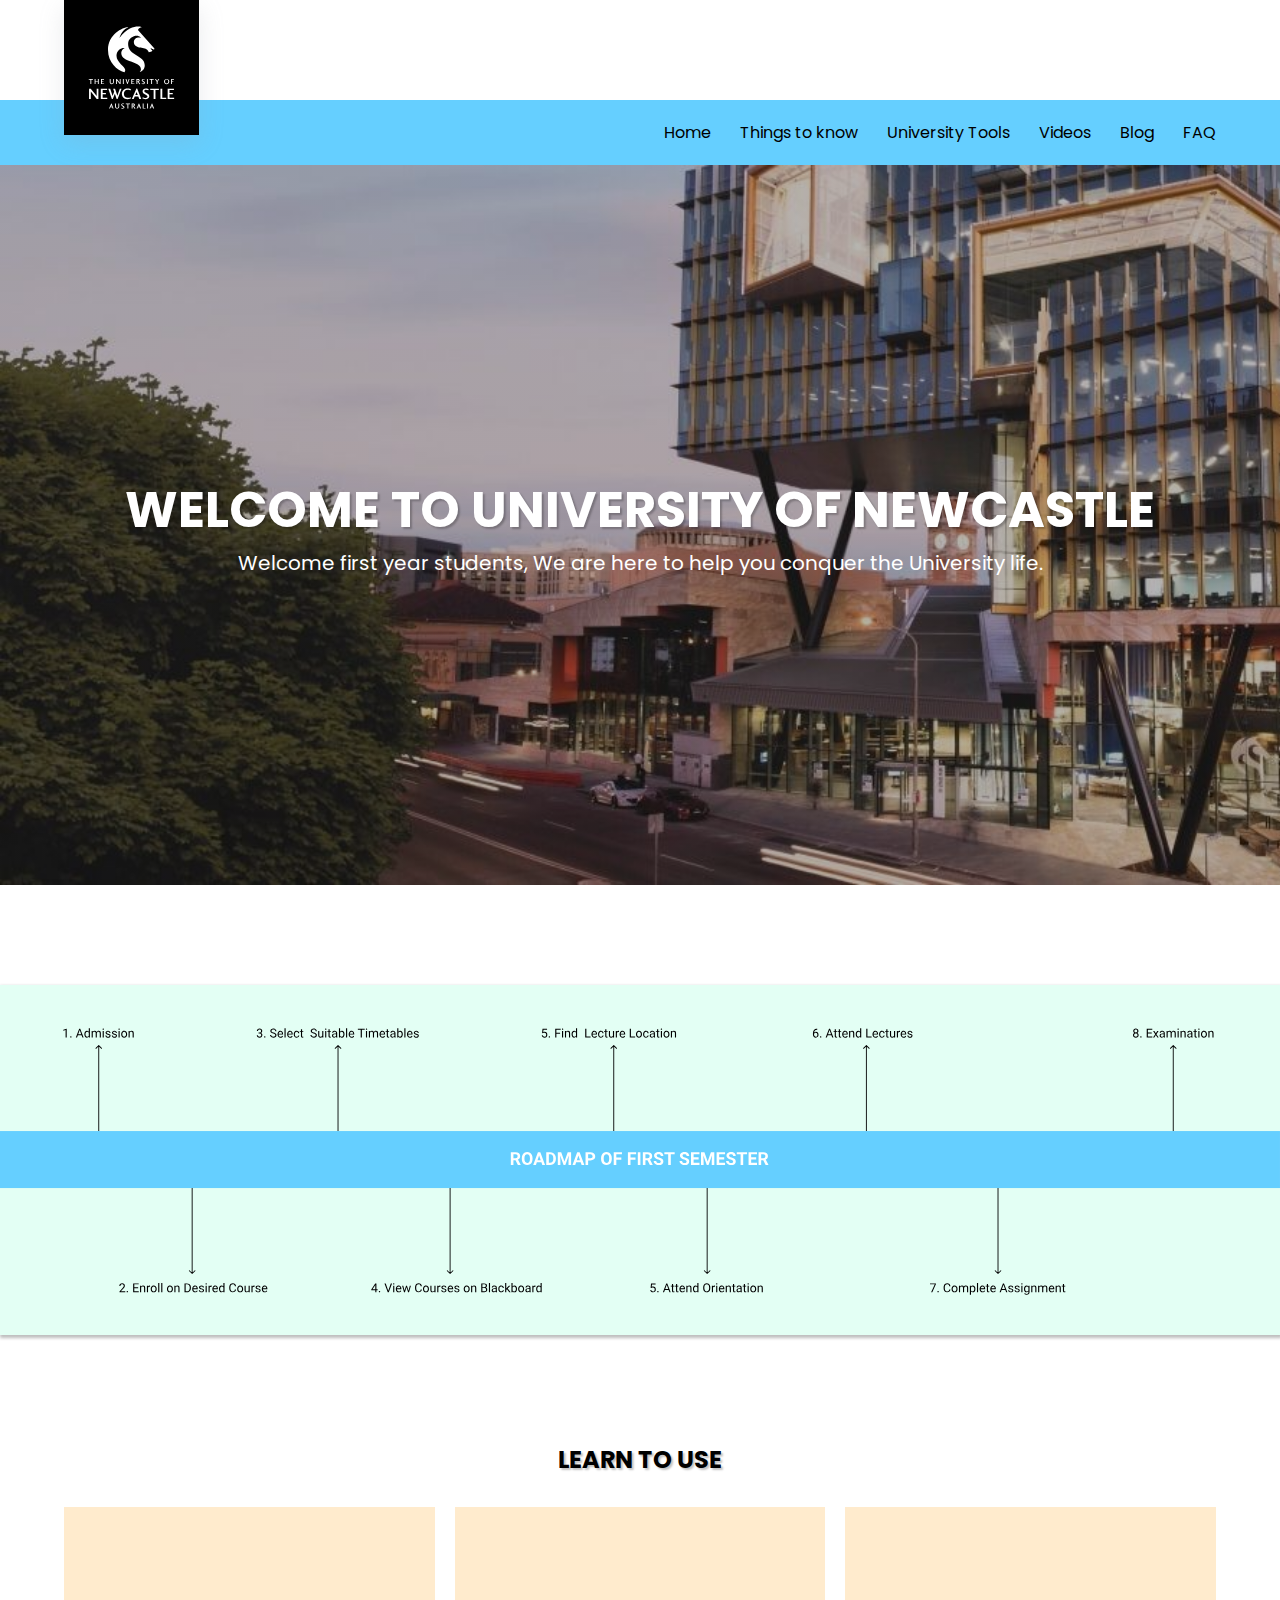
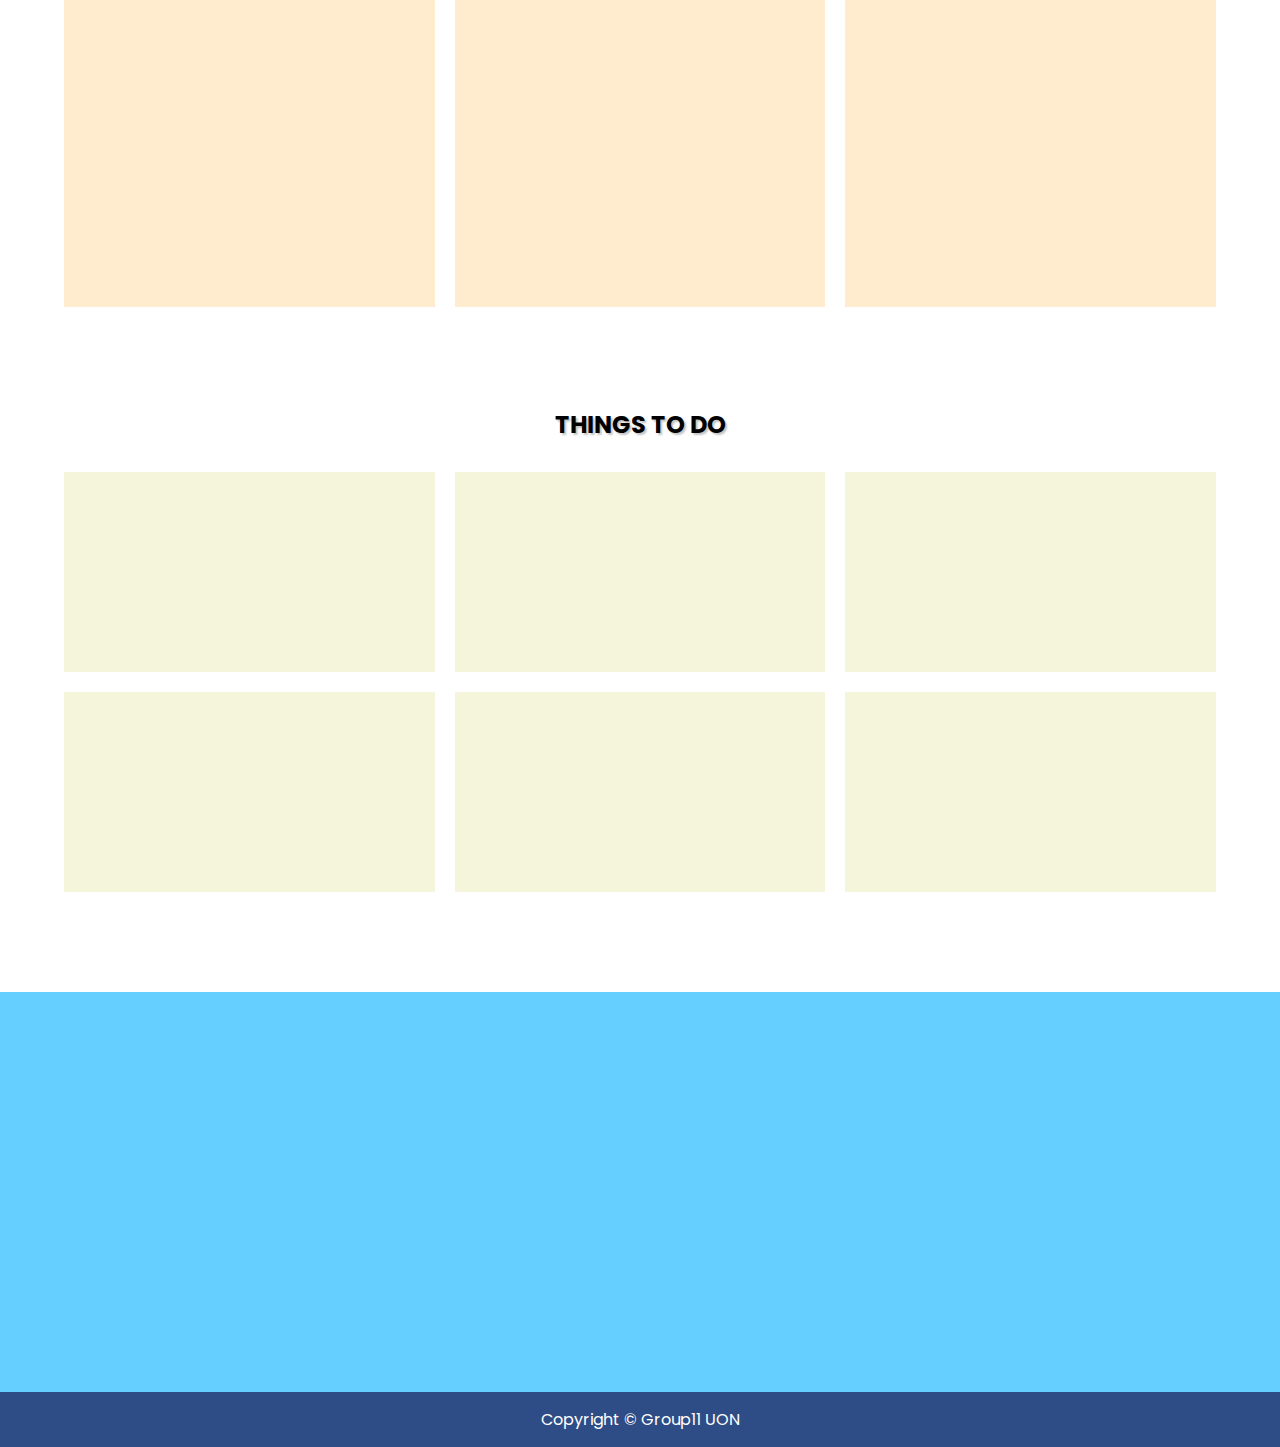
<file: index.html>
<!DOCTYPE html>
<html lang="en">
<head>
    <meta charset="UTF-8">
    <meta http-equiv="X-UA-Compatible" content="IE=edge">
    <meta name="viewport" content="width=device-width, initial-scale=1.0">

    <!-- google-fonts -->
    <link rel="preconnect" href="https://fonts.gstatic.com">
    <link href="https://fonts.googleapis.com/css2?family=Roboto:wght@100;300&display=swap" rel="stylesheet">

    <!-- bootstrap-cdn -->
    <!-- <link rel="stylesheet" href="https://maxcdn.bootstrapcdn.com/bootstrap/4.0.0/css/bootstrap.min.css" integrity="sha384-Gn5384xqQ1aoWXA+058RXPxPg6fy4IWvTNh0E263XmFcJlSAwiGgFAW/dAiS6JXm" crossorigin="anonymous">
    <script src="https://maxcdn.bootstrapcdn.com/bootstrap/4.0.0/js/bootstrap.min.js" integrity="sha384-JZR6Spejh4U02d8jOt6vLEHfe/JQGiRRSQQxSfFWpi1MquVdAyjUar5+76PVCmYl" crossorigin="anonymous"></script> -->

    <!-- customcss -->    
    <link rel="stylesheet" href="css/custom.css">

    <title>Uon</title>
</head>
<body>
    <!-- ------------------------- Header ----------------------------------- -->
    <div class="container">
        <div class="head">
            <a href="#"><img src="img/uon-logo-square.svg" alt="University of Newcastle" class="logo"></a>
        </div>
    </div>
    <div class="navigation">
        <div class="menu container">
            <a href="index.html">Home</a>
            <a href="thingstoknow.html">Things to know</a>
            <a href="universitytools.html">University Tools</a>
            <a href="videos.html">Videos</a>
            <a href="blog.html">Blog</a>
            <a href="faq.html">FAQ</a>
        </div>
    </div>
    <!-- -------------------------------------- Header ends -----------------------------  -->

    <!-- ---------------------------------------- Cover ---------------------------------------  -->
    <div class="cover">
        <div class="cover-text">
            <h2>WELCOME TO UNIVERSITY OF NEWCASTLE</h2>
            <p>Welcome first year students, We are here to help you conquer the University life.</p>
        </div>
    </div>

    <!-- --------------------------------- Cover ends ------------------------------------------------ -->
    <div class="roadmap">
        <img src="img/roadmap.svg" alt="">
    </div>
    <div class="learn container">
        <h2 class="title">Learn to use</h2>
        <div class="card-wrapper">
            <div class="card"></div>
            <div class="card"></div>
            <div class="card"></div>
        </div>
    </div>
    <div class="things container">
        <h2 class="title">Things to do</h2>
        <div class="things-wrapper">
            <div class="t-card"></div>
            <div class="t-card"></div>
            <div class="t-card"></div>
            <div class="t-card"></div>
            <div class="t-card"></div>
            <div class="t-card"></div>
        </div>
    </div>
    <div class="footer"></div>
    <div class="copyright">Copyright © Group11 UON</div>
</body>
</html>
</file>
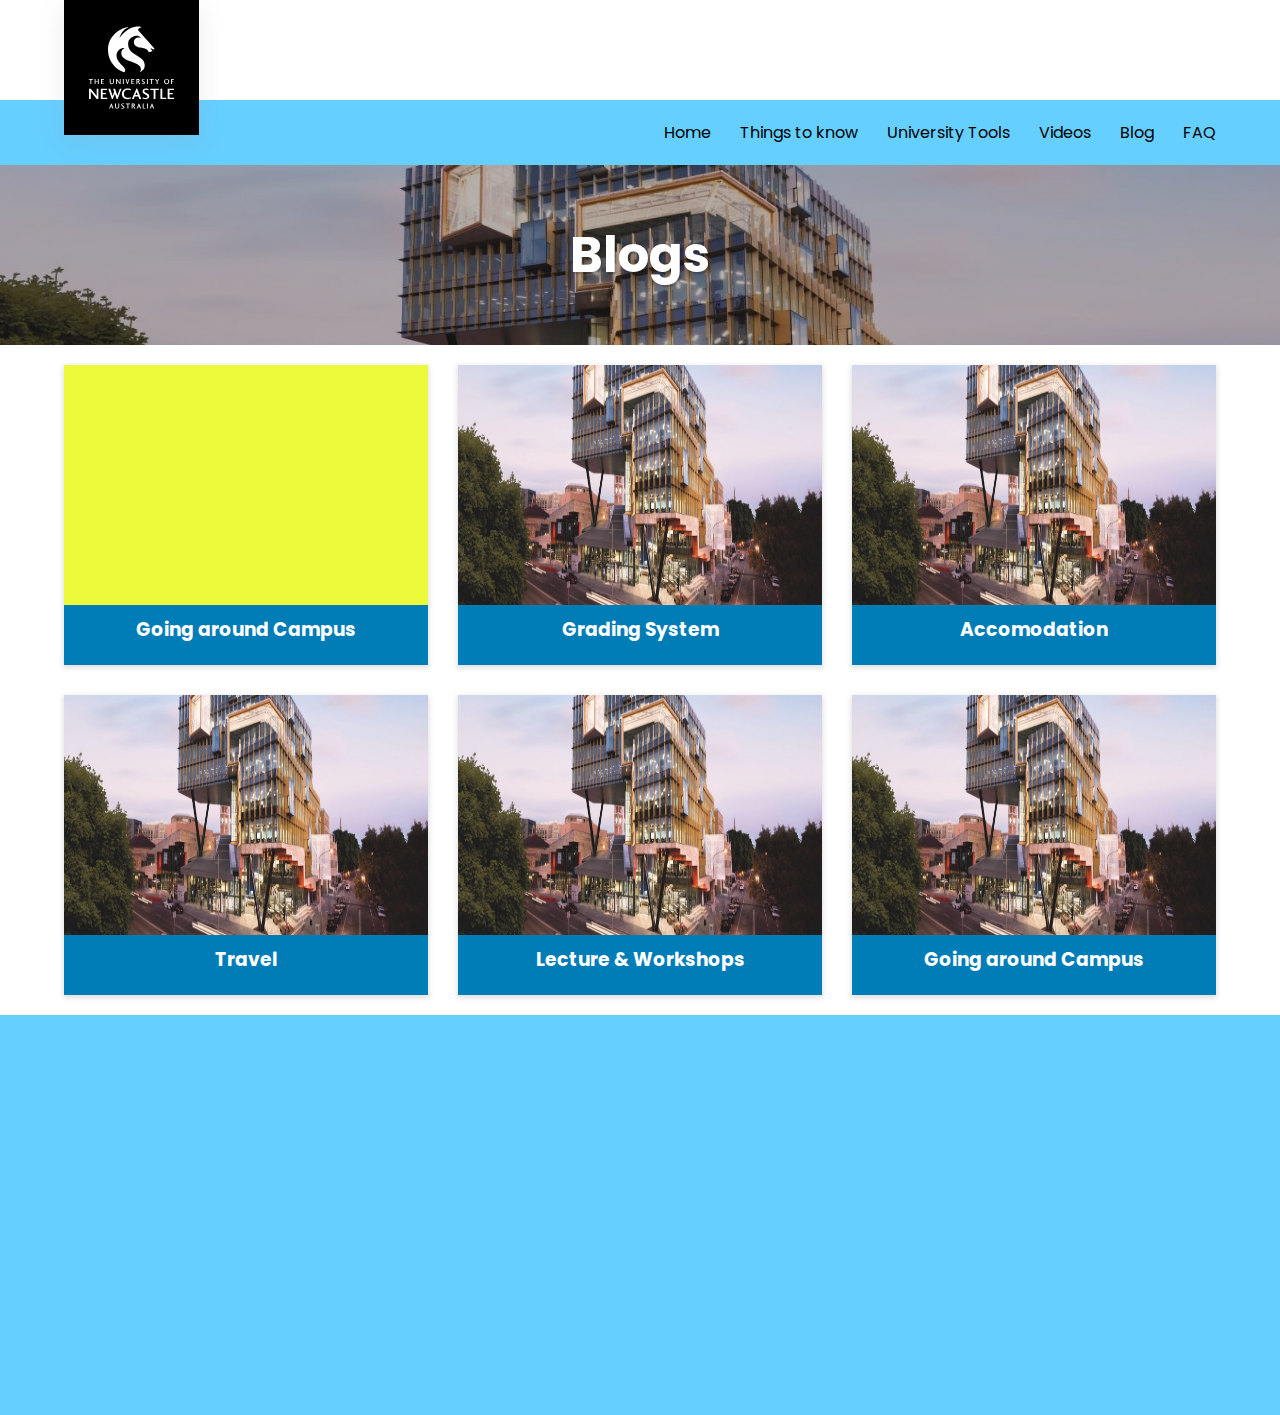
<file: blog.html>
<!DOCTYPE html>
<html lang="en">

<head>
    <meta charset="UTF-8">
    <meta http-equiv="X-UA-Compatible" content="IE=edge">
    <meta name="viewport" content="width=device-width, initial-scale=1.0">

    <!-- google-fonts -->
    <link rel="preconnect" href="https://fonts.gstatic.com">
    <link href="https://fonts.googleapis.com/css2?family=Roboto:wght@100;300&display=swap" rel="stylesheet">

    <!-- bootstrap-cdn -->
    <!-- <link rel="stylesheet" href="https://maxcdn.bootstrapcdn.com/bootstrap/4.0.0/css/bootstrap.min.css" integrity="sha384-Gn5384xqQ1aoWXA+058RXPxPg6fy4IWvTNh0E263XmFcJlSAwiGgFAW/dAiS6JXm" crossorigin="anonymous">
    <script src="https://maxcdn.bootstrapcdn.com/bootstrap/4.0.0/js/bootstrap.min.js" integrity="sha384-JZR6Spejh4U02d8jOt6vLEHfe/JQGiRRSQQxSfFWpi1MquVdAyjUar5+76PVCmYl" crossorigin="anonymous"></script> -->

    <!-- customcss -->
    <link rel="stylesheet" href="css/custom.css">

    <title>Uon</title>
</head>

<body>
    <!-- ------------------------- Header ----------------------------------- -->
    <div class="container">
        <div class="head">
            <a href="#"><img src="img/uon-logo-square.svg" alt="University of Newcastle" class="logo"></a>
        </div>
    </div>
    <div class="navigation">
        <div class="menu container">
            <a href="index.html">Home</a>
            <a href="thingstoknow.html">Things to know</a>
            <a href="universitytools.html">University Tools</a>
            <a href="videos.html">Videos</a>
            <a href="blog.html">Blog</a>
            <a href="faq.html">FAQ</a>
        </div>
    </div>
    <!-- -------------------------------------- Header ends -----------------------------  -->

    <!-- ---------------------------------------- banner ---------------------------------------  -->
    <div class="banner">
        <div class="banner-text">
            <h2>Blogs</h2>
        </div>
    </div>

    <!-- --------------------------------- banner ends ------------------------------------------------ -->
    <div class="container">
        <div class="blog-wrapper">
            <a href="singlepost.html">
                <div class="blog-card">
                    <div class="color"></div>
                    <h3 class="b-title">Going around Campus</h3>
                </div>
            </a>
            <a href="singlepost.html">
                <div class="blog-card">
                    <div class="color">
                        <img src="img/cover.jpg" alt="" srcset="">
                    </div>
                    <h3 class="b-title">Grading System</h3>
                </div>
            </a>
            <a href="singlepost.html">
                <div class="blog-card">
                    <div class="color">
                        <img src="img/cover.jpg" alt="" srcset="">
                    </div>
                    <h3 class="b-title">Accomodation</h3>
                </div>
            </a>
            <a href="singlepost.html">
                <div class="blog-card">
                    <div class="color">
                        <img src="img/cover.jpg" alt="" srcset="">
                    </div>
                    <h3 class="b-title">Travel</h3>
                </div>
            </a>
            <a href="singlepost.html">
                <div class="blog-card">
                    <div class="color">
                        <img src="img/cover.jpg" alt="" srcset="">
                    </div>
                    <h3 class="b-title">Lecture & Workshops</h3>
                </div>
            </a>
            <a href="singlepost.html">
                <div class="blog-card">
                    <div class="color">
                        <img src="img/cover.jpg" alt="" srcset="">
                    </div>
                    <h3 class="b-title">Going around Campus</h3>
                </div>
            </a>
            
        </div>
    </div>
    <div class="footer"></div>

</body>
</file>
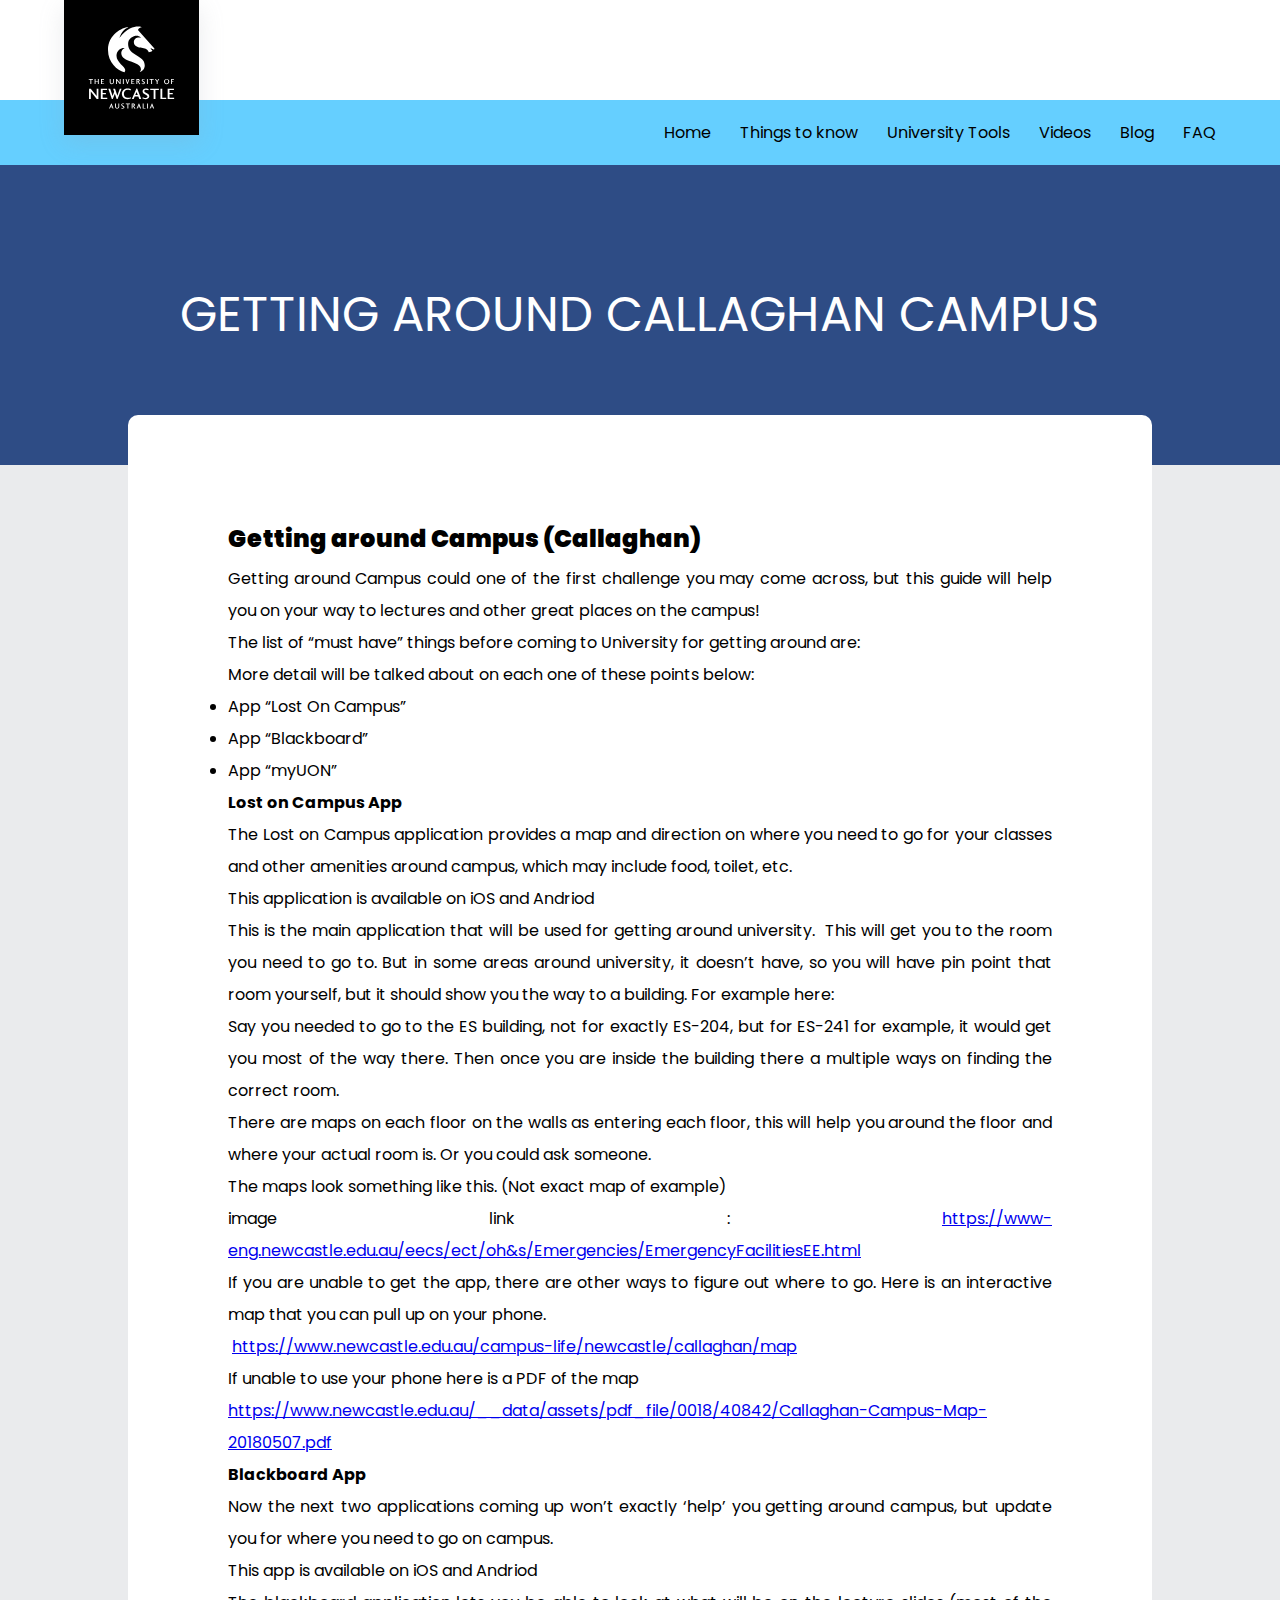
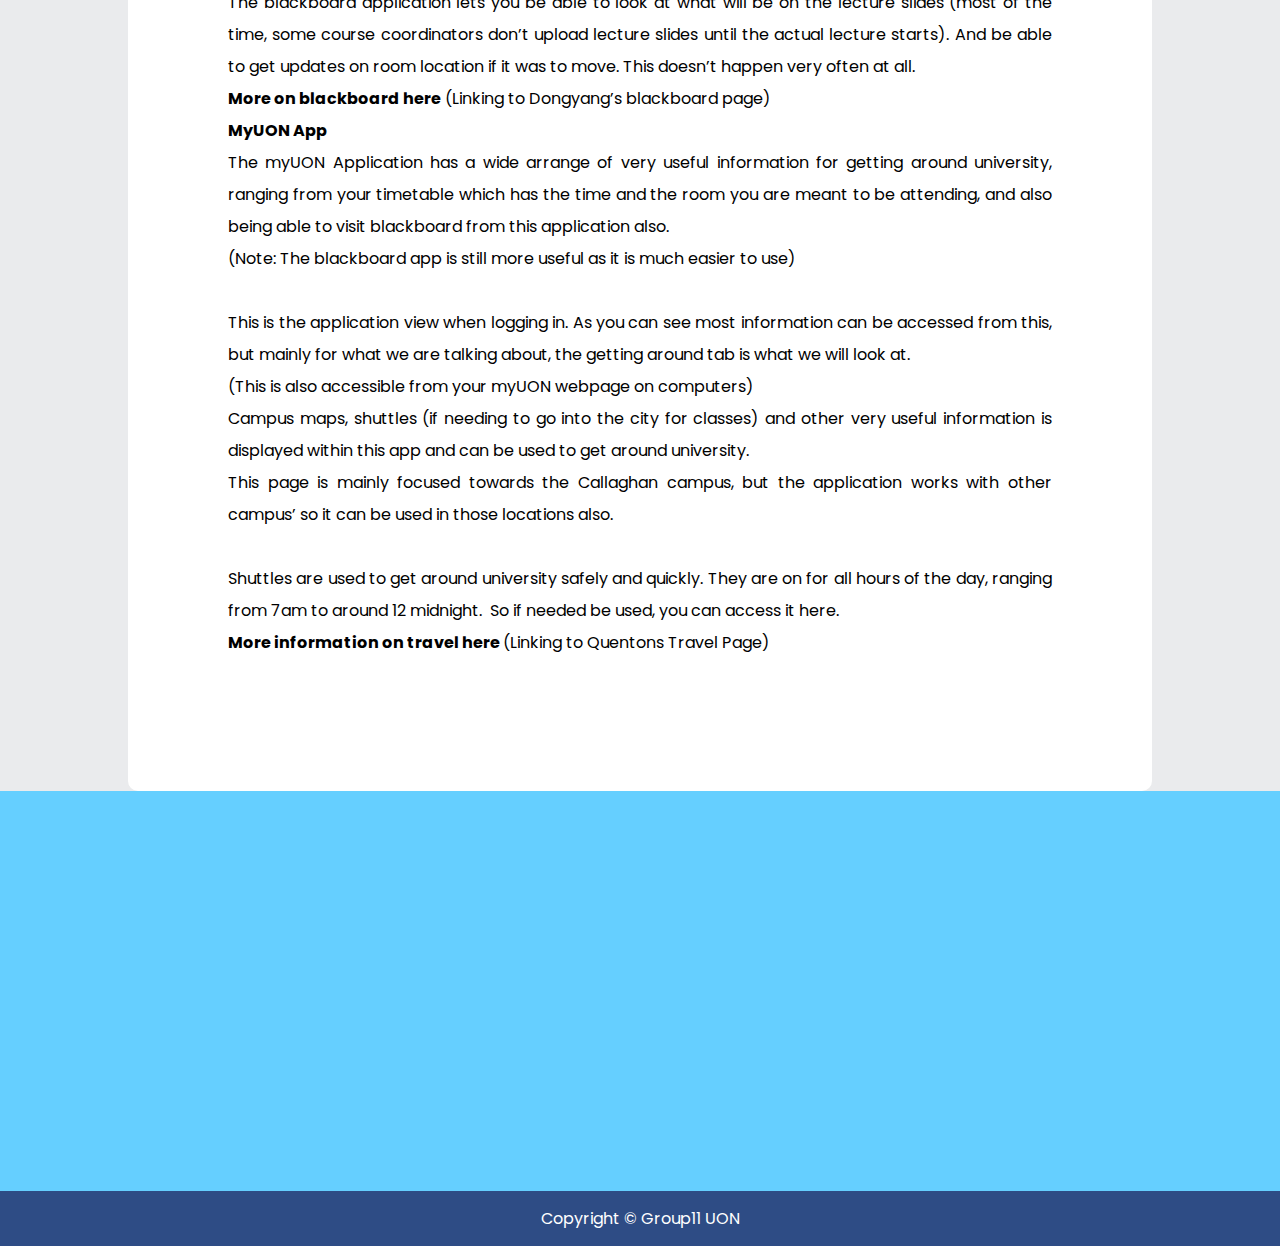
<file: singlepost.html>
<!DOCTYPE html>
<html lang="en">

<head>
    <meta charset="UTF-8">
    <meta http-equiv="X-UA-Compatible" content="IE=edge">
    <meta name="viewport" content="width=device-width, initial-scale=1.0">

    <!-- google-fonts -->
    <link rel="preconnect" href="https://fonts.gstatic.com">
    <link href="https://fonts.googleapis.com/css2?family=Roboto:wght@100;300&display=swap" rel="stylesheet">

    <!-- bootstrap-cdn -->
    <!-- <link rel="stylesheet" href="https://maxcdn.bootstrapcdn.com/bootstrap/4.0.0/css/bootstrap.min.css" integrity="sha384-Gn5384xqQ1aoWXA+058RXPxPg6fy4IWvTNh0E263XmFcJlSAwiGgFAW/dAiS6JXm" crossorigin="anonymous">
    <script src="https://maxcdn.bootstrapcdn.com/bootstrap/4.0.0/js/bootstrap.min.js" integrity="sha384-JZR6Spejh4U02d8jOt6vLEHfe/JQGiRRSQQxSfFWpi1MquVdAyjUar5+76PVCmYl" crossorigin="anonymous"></script> -->

    <!-- customcss -->
    <link rel="stylesheet" href="css/custom.css">

    <title>Uon</title>
</head>

<body>
    <!-- ------------------------- Header ----------------------------------- -->
    <div class="container">
        <div class="head">
            <a href="#"><img src="img/uon-logo-square.svg" alt="University of Newcastle" class="logo"></a>
        </div>
    </div>
    <div class="navigation">
        <div class="menu container">
            <a href="index.html">Home</a>
            <a href="thingstoknow.html">Things to know</a>
            <a href="universitytools.html">University Tools</a>
            <a href="videos.html">Videos</a>
            <a href="blog.html">Blog</a>
            <a href="faq.html">FAQ</a>
        </div>
    </div>
    <!-- -------------------------------------- Header ends -----------------------------  -->

    <!-- ----------------------------------- Blog Content ------------------------------------------------ -->
    <div class="blog-background">
        <h1 class="post-title">Getting around Callaghan Campus</h1>
        <div class="blog-content">
            <h2 style="text-align: justify;"><strong>Getting around Campus (Callaghan)</strong></h2>
            <p style="text-align: justify;"><span style="font-weight: 400;">Getting around Campus could one of the first
                    challenge you may come across, but this guide will help you on your way to lectures and other great
                    places on the campus!</span></p>
            <p style="text-align: justify;"><span style="font-weight: 400;">The list of &ldquo;must have&rdquo; things
                    before coming to University for getting around are:</span></p>
            <p style="text-align: justify;"><span style="font-weight: 400;">More detail will be talked about on each one
                    of these points below:</span></p>
            <ul>
                <li><span style="font-weight: 400;">App &ldquo;Lost On Campus&rdquo;</span></li>
                <li><span style="font-weight: 400;">App &ldquo;Blackboard&rdquo;</span></li>
                <li><span style="font-weight: 400;">App &ldquo;myUON&rdquo;</span></li>
            </ul>
            <p style="text-align: justify;"><strong>Lost on Campus App&nbsp;</strong></p>
            <p style="text-align: justify;"><span style="font-weight: 400;">The Lost on Campus application provides a
                    map and direction on where you need to go for your classes and other amenities around campus, which
                    may include food, toilet, etc.</span></p>
            <p style="text-align: justify;"><span style="font-weight: 400;">This application is available on iOS and
                    Andriod</span></p>
            <p style="text-align: justify;"><span style="font-weight: 400;">This is the main application that will be
                    used for getting around university.&nbsp; This will get you to the room you need to go to. But in
                    some areas around university, it doesn&rsquo;t have, so you will have pin point that room yourself,
                    but it should show you the way to a building. For example here:</span></p>
            <p style="text-align: justify;"><span style="font-weight: 400;">Say you needed to go to the ES building, not
                    for exactly ES-204, but for ES-241 for example, it would get you most of the way there. Then once
                    you are inside the building there a multiple ways on finding the correct room.</span></p>
            <p style="text-align: justify;"><span style="font-weight: 400;">There are maps on each floor on the walls as
                    entering each floor, this will help you around the floor and where your actual room is. Or you could
                    ask someone.&nbsp;</span></p>
            <p style="text-align: justify;"><span style="font-weight: 400;">The maps look something like this. (Not
                    exact map of example)</span></p>
            <p style="text-align: justify;"><span style="font-weight: 400;">image link : </span><a
                    href="https://www-eng.newcastle.edu.au/eecs/ect/oh&amp;s/Emergencies/EmergencyFacilitiesEE.html"><span
                        style="font-weight: 400;">https://www-eng.newcastle.edu.au/eecs/ect/oh&amp;s/Emergencies/EmergencyFacilitiesEE.html</span></a>
            </p>
            <p style="text-align: justify;"><span style="font-weight: 400;">If you are unable to get the app, there are
                    other ways to figure out where to go. Here is an interactive map that you can pull up on your
                    phone.</span></p>
            <p style="text-align: justify;"><span style="font-weight: 400;">&nbsp;</span><a
                    href="https://www.newcastle.edu.au/campus-life/newcastle/callaghan/map"><span
                        style="font-weight: 400;">https://www.newcastle.edu.au/campus-life/newcastle/callaghan/map</span></a>
            </p>
            <p style="text-align: justify;"><span style="font-weight: 400;">If unable to use your phone here is a PDF of
                    the map</span></p>
            <p style="text-align: justify;"><a
                    href="https://www.newcastle.edu.au/__data/assets/pdf_file/0018/40842/Callaghan-Campus-Map-20180507.pdf"><span
                        style="font-weight: 400;">https://www.newcastle.edu.au/__data/assets/pdf_file/0018/40842/Callaghan-Campus-Map-20180507.pdf</span></a>
            </p>
            <p style="text-align: justify;"><strong>Blackboard App</strong></p>
            <p style="text-align: justify;"><span style="font-weight: 400;">Now the next two applications coming up
                    won&rsquo;t exactly &lsquo;help&rsquo; you getting around campus, but update you for where you need
                    to go on campus.</span></p>
            <p style="text-align: justify;"><span style="font-weight: 400;">This app is available on iOS and
                    Andriod</span></p>
            <p style="text-align: justify;"><span style="font-weight: 400;">The blackboard application lets you be able
                    to look at what will be on the lecture slides (most of the time, some course coordinators
                    don&rsquo;t upload lecture slides until the actual lecture starts). And be able to get updates on
                    room location if it was to move. This doesn&rsquo;t happen very often at all.&nbsp;</span></p>
            <p style="text-align: justify;"><strong>More on blackboard here</strong><span style="font-weight: 400;">
                    (Linking to Dongyang&rsquo;s blackboard page)</span></p>
            <p style="text-align: justify;"><strong>MyUON App</strong></p>
            <p style="text-align: justify;"><span style="font-weight: 400;">The myUON Application has a wide arrange of
                    very useful information for getting around university, ranging from your timetable which has the
                    time and the room you are meant to be attending, and also being able to visit blackboard from this
                    application also.</span></p>
            <p style="text-align: justify;"><span style="font-weight: 400;">(Note: The blackboard app is still more
                    useful as it is much easier to use)</span></p>
            <p style="text-align: justify;">&nbsp;</p>
            <p style="text-align: justify;"><span style="font-weight: 400;">This is the application view when logging
                    in. As you can see most information can be accessed from this, but mainly for what we are talking
                    about, the getting around tab is what we will look at.</span></p>
            <p style="text-align: justify;"><span style="font-weight: 400;">(This is also accessible from your myUON
                    webpage on computers)</span></p>
            <p style="text-align: justify;"><span style="font-weight: 400;">Campus maps, shuttles (if needing to go into
                    the city for classes) and other very useful information is displayed within this app and can be used
                    to get around university.</span></p>
            <p style="text-align: justify;"><span style="font-weight: 400;">This page is mainly focused towards the
                    Callaghan campus, but the application works with other campus&rsquo; so it can be used in those
                    locations also.</span></p>
            <p style="text-align: justify;">&nbsp;</p>
            <p style="text-align: justify;"><span style="font-weight: 400;">Shuttles are used to get around university
                    safely and quickly. They are on for all hours of the day, ranging from 7am to around 12
                    midnight.&nbsp; So if needed be used, you can access it here.</span></p>
            <p style="text-align: justify;"><strong>More information on travel here </strong><span
                    style="font-weight: 400;">(Linking to Quentons Travel Page)</span></p>
            <p>&nbsp;</p>
        </div>
    </div>
    <!-- ------------------------------------------------ Blog Content Ends ------------------------- -->

    <div class="footer"></div>
    <div class="copyright">Copyright © Group11 UON</div>
</body>

</html>
</file>
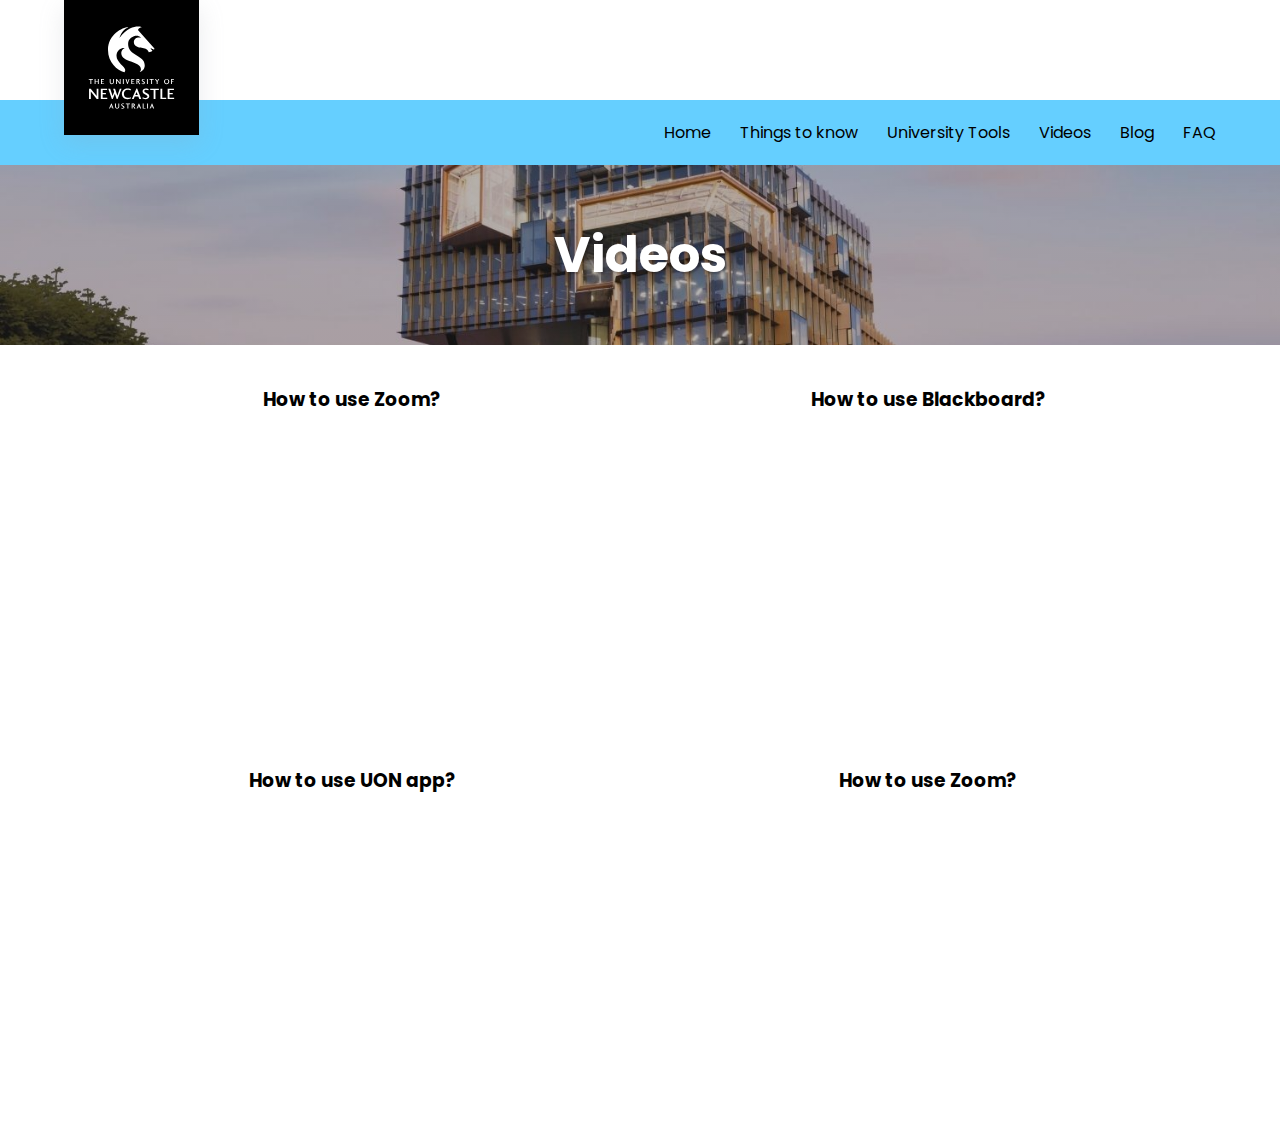
<file: videos.html>
<!DOCTYPE html>
<html lang="en">

<head>
    <meta charset="UTF-8">
    <meta http-equiv="X-UA-Compatible" content="IE=edge">
    <meta name="viewport" content="width=device-width, initial-scale=1.0">

    <!-- google-fonts -->
    <link rel="preconnect" href="https://fonts.gstatic.com">
    <link href="https://fonts.googleapis.com/css2?family=Roboto:wght@100;300&display=swap" rel="stylesheet">

    <!-- bootstrap-cdn -->
    <!-- <link rel="stylesheet" href="https://maxcdn.bootstrapcdn.com/bootstrap/4.0.0/css/bootstrap.min.css" integrity="sha384-Gn5384xqQ1aoWXA+058RXPxPg6fy4IWvTNh0E263XmFcJlSAwiGgFAW/dAiS6JXm" crossorigin="anonymous">
    <script src="https://maxcdn.bootstrapcdn.com/bootstrap/4.0.0/js/bootstrap.min.js" integrity="sha384-JZR6Spejh4U02d8jOt6vLEHfe/JQGiRRSQQxSfFWpi1MquVdAyjUar5+76PVCmYl" crossorigin="anonymous"></script> -->

    <!-- customcss -->
    <link rel="stylesheet" href="css/custom.css">

    <title>Uon</title>
</head>

<body>
    <!-- ------------------------- Header ----------------------------------- -->
    <div class="container">
        <div class="head">
            <a href="#"><img src="img/uon-logo-square.svg" alt="University of Newcastle" class="logo"></a>
        </div>
    </div>
    <div class="navigation">
        <div class="menu container">
            <a href="index.html">Home</a>
            <a href="thingstoknow.html">Things to know</a>
            <a href="universitytools.html">University Tools</a>
            <a href="videos.html">Videos</a>
            <a href="blog.html">Blog</a>
            <a href="faq.html">FAQ</a>
        </div>
    </div>
    <!-- -------------------------------------- Header ends -----------------------------  -->
    <!-- ---------------------------------------- banner ---------------------------------------  -->
    <div class="banner">
        <div class="banner-text">
            <h2>Videos</h2>
        </div>
    </div>

    <!-- --------------------------------- banner ends ------------------------------------------------ -->

    <div class="container">
        <div class="video-content">
            <div class="video">
                <h3 class="video-title">How to use Zoom?</h3>
                <iframe width="560" height="315" src="https://www.youtube-nocookie.com/embed/QOUwumKCW7M"
                    title="YouTube video player" frameborder="0"
                    allow="accelerometer; autoplay; clipboard-write; encrypted-media; gyroscope; picture-in-picture"
                    allowfullscreen></iframe>
            </div>
            <div class="video">
                <h3 class="video-title">How to use Blackboard?</h3>
                <iframe width="560" height="315" src="https://www.youtube-nocookie.com/embed/MzLV7x3nuSc"
                    title="YouTube video player" frameborder="0"
                    allow="accelerometer; autoplay; clipboard-write; encrypted-media; gyroscope; picture-in-picture"
                    allowfullscreen></iframe>
            </div>
            <div class="video">
                <h3 class="video-title">How to use UON app?</h3>
                <iframe width="560" height="315" src="https://www.youtube-nocookie.com/embed/QOUwumKCW7M"
                    title="YouTube video player" frameborder="0"
                    allow="accelerometer; autoplay; clipboard-write; encrypted-media; gyroscope; picture-in-picture"
                    allowfullscreen></iframe>
            </div>
            <div class="video">
                <h3 class="video-title">How to use Zoom?</h3>
                <iframe width="560" height="315" src="https://www.youtube-nocookie.com/embed/QOUwumKCW7M"
                    title="YouTube video player" frameborder="0"
                    allow="accelerometer; autoplay; clipboard-write; encrypted-media; gyroscope; picture-in-picture"
                    allowfullscreen></iframe>
            </div>
        </div>
    </div>
</body>

</html>
</file>
<file: css/custom.css>
@import url('https://fonts.googleapis.com/css2?family=Poppins:wght@200;400;500&display=swap');
* {
    margin: 0;
    padding: 0;
    box-sizing: border-box;
    /* font-family: 'Roboto', sans-serif; */
    font-family: 'Poppins', sans-serif;
}

.container {
    width: 90vw;
    margin: auto;
}

.head, .space {
    height: 100px;
}

.logo {
    width: 135px;
    vertical-align: middle;
    box-shadow: rgba(149, 157, 165, 0.2) 0px 8px 24px;
}

.navigation {
    background-color: #65CFFF;
    padding: 20px 0;
}

.menu {
    text-align: right;
}

.menu a {
    text-decoration: none;
    color: #000000;
    margin-left: 25px;
}

.menu a:hover {
    color: #ffffff;
}

.cover {
    background-image: linear-gradient(rgba(15, 15, 15, 0.3), rgba(0, 0, 0, 0.3)), url(../img/cover.jpg);
    background-size: cover; 
    height: 80vh;
    display: flex;
    align-items: center;
    justify-content: center;
}

/* image from https://aecom.com/projects/new-space-university-of-newcastle/ */

.roadmap {
    padding: 100px 0;
    
}

.roadmap img {
    width: 100%;
    box-shadow: 1px 2px 3px 1px #bebebe;
}

.cover-text {
    text-align: center;
    color: #ffffff;
}

.cover-text h2 {    
    font-size: 50px;
    text-shadow: 2px 2px 2px #0000003d;    
    font-weight: bold;
}

.cover-text p {
    font-size: 20px;
}

.learn, .things {
    padding-bottom: 100px;
}

.title {
    text-transform: uppercase;
    font-weight: bold;
    text-align: center;
    padding-bottom: 30px;
    text-shadow: 2px 2px 2px #0000003d;    
}

.card-wrapper {
    display: grid;
    grid-template-columns: 1fr 1fr 1fr;
    grid-column-gap: 20px;
}

.card {
    background-color: blanchedalmond;
    height: 400px;
}

.things-wrapper {
    display: grid;
    grid-template-columns: 1fr 1fr 1fr;
    grid-template-rows: 1fr 1fr;
    grid-gap: 20px;
}

.t-card {
    background-color: beige;
    height: 200px;
}

.footer {
    background: #65CFFF;
    height: 400px;
}

.copyright {
    text-align: center;
    color: #ffffff;
    background: #2E4C85;
    padding: 15px;
}

.banner {
    background-image: linear-gradient(rgba(15, 15, 15, 0.3), rgba(0, 0, 0, 0.3)), url(../img/cover.jpg);
    background-size: cover; 
    height: 20vh;
    display: flex;
    align-items: center;
    justify-content: center;
}

.banner-text {
    text-align: center;
    color: #ffffff;
}

.banner-text h2 {    
    font-size: 50px;
    text-shadow: 2px 2px 2px #0000003d;    
    font-weight: bold;
}

.blog-background {
    background:rgba(149, 157, 165, 0.2);
}

.blog-content {
    background: white;
    border-radius: 10px;
    max-width: 80vw;
    margin: auto;
    margin-top: -50px;
    padding: 100px;
    line-height: 2;
}

.video-content {
    padding-top: 20px;
    text-align: center;
    display: grid;
    grid-template-columns: 1fr 1fr;
}

.video {
    padding-top: 10px;
}

.video-title {
    padding: 10px;
}

.post-title {
    background: #2E4C85;;
    font-weight: normal;
    display: flex;
    height: 300px;
    color: white;
    justify-content: center;
    align-items: center;
    text-transform: uppercase;
    font-size: 3rem;
}

.blog-wrapper {
    padding-top: 20px;
    padding-bottom: 20px;
    display: grid;
    grid-template-columns: 1fr 1fr 1fr;
    grid-template-rows: 1fr 1fr;
    grid-gap: 30px;
}

.b-title {
    padding: 10px;
    text-align: center;
    color: #ffffff;
}

.blog-card {
    background-color: #007db7;
    height: 300px;
    display: grid;
    grid-template-rows: 4fr 1fr;
    box-shadow: 0 2px 5px 1px rgba(64,60,67,.16);
}

.blog-wrapper a {
    text-decoration: none;
    color: black;
}

.blog-wrapper a:hover .blog-card{
    color: purple;
    box-shadow: 0 2px 5px 1px rgba(0, 0, 0, 0.40);
}

.color {
    background: #EDFA3C;
}

.color img {
    height: 100%;
    width: 100%;
}
</file>
